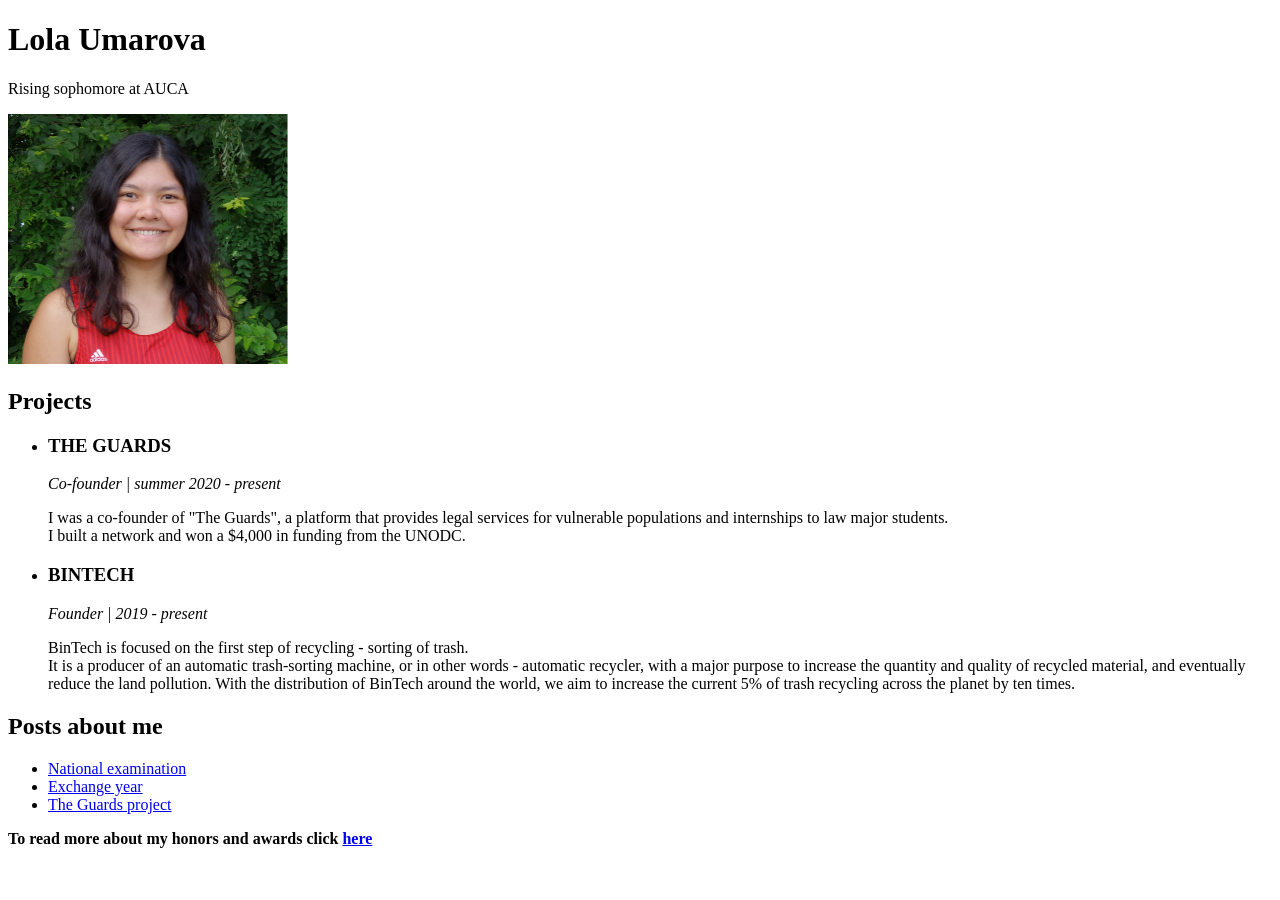
<file: index.html>
<!DOCTYPE html>


<html>
    <head>
            <title>Resume | Homepage</title>
    </head>

    <body>
            <h1>Lola Umarova</h1>
            <p>Rising sophomore at AUCA</p>

            <img src="picture.jpg" width="280" height="250">



            <h2>Projects</h2>

            <ul>
                <li><h3>THE GUARDS</h3></li>
                    <p><i>Co-founder | summer 2020 - present</i></p>
                        <p>I was a co-founder of "The Guards", 
                        a platform that provides legal services for vulnerable populations and internships to law major students. <br>
                        I built a network and won a $4,000 in funding from the UNODC. 
                        </p>

                <li><h3>BINTECH</h3></li>
                    <p><i>Founder | 2019 - present</i></p>
                        <p>BinTech is focused on the first step of recycling - sorting of trash. <br>
                        It is a producer of an automatic trash-sorting machine, or in other words - automatic recycler,
                        with a major purpose to increase the quantity and quality of recycled material, and eventually reduce the land pollution.
                        With the distribution of BinTech around the world, we aim to increase the current 5% of trash recycling across the planet by ten times.
                        </p>
            </ul>



            <h2>Posts about me</h2>

            <ul>
                <li><a href="https://www.instagram.com/p/CED_5p9jYLH/">National examination</a></li>
                <li><a href="https://www.instagram.com/p/CO2yvn7nQv_/">Exchange year</a></li>
                <li><a href="https://www.instagram.com/p/CJU9ELBo9b4/">The Guards project</a></li>
            </ul>


            <p>
                <b>To read more about my honors and awards click <a href="honors&awards.html">here</a></b>
            </p>
    </body>

</html>
</file>
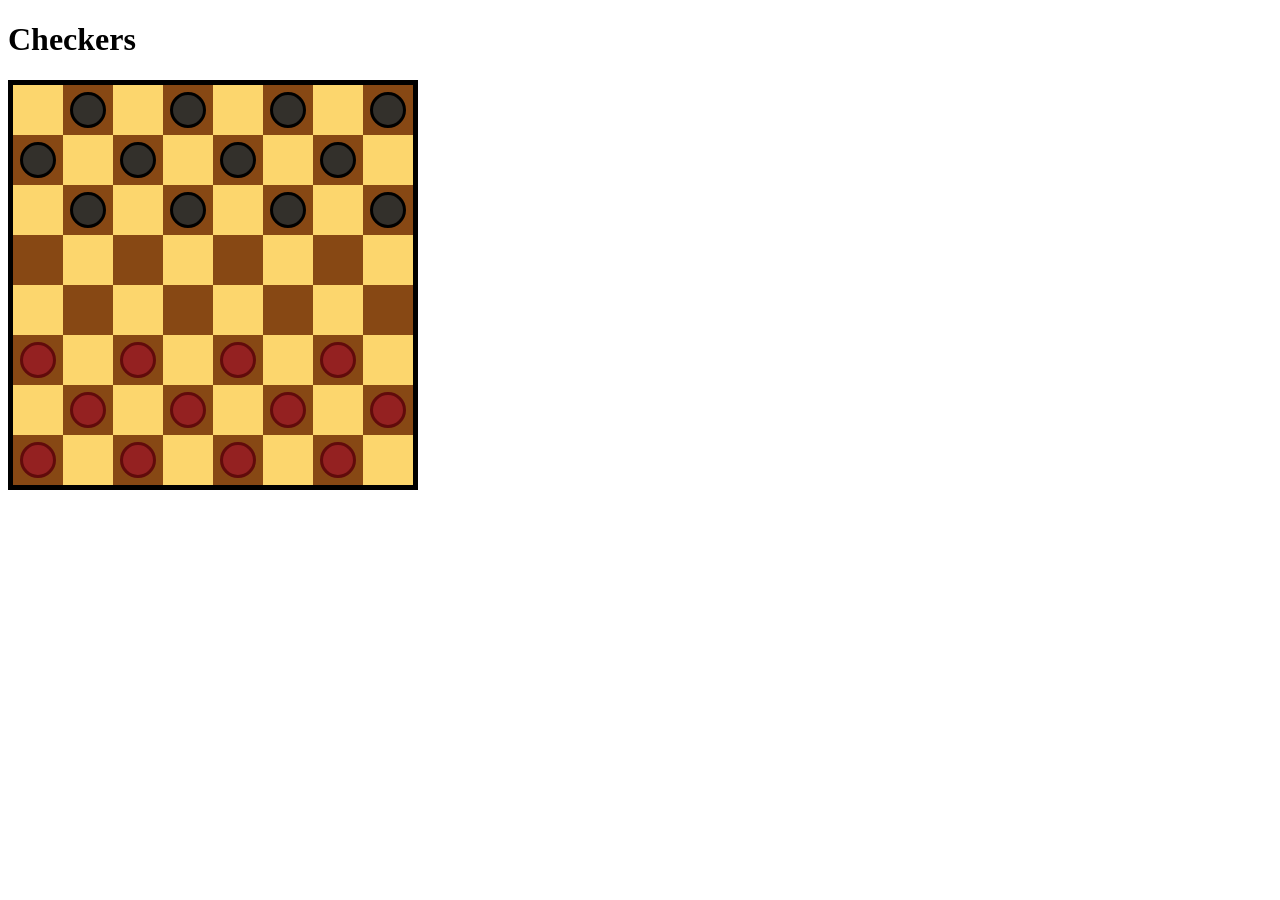
<file: checkerboard.html>
<!DOCTYPE html>
<html lang="en">
<head>
    <title>Checkerboard</title>
    <style>
       #board {
           border: 5px solid black;
           position: absolute;
           background-color: purple;
           width: 400px;
           height: 400px;
           padding: 0px;
       }

       .light-square {
           width: 50px;
           height: 50px;
           position: relative;
           background-color: #fcd66d;
           display: inline-table;
           float: left;
       }

       .dark-square {
           width: 50px;
           height: 50px;
           position: relative;
           background-color: #874814;
           display: inline-block;
           float: left;
       }

       .black-piece {
           width: 30px;
           height: 30px;
           top: 7px;
           left: 7px;
           position: relative;
           border: 3px solid black;
           border-radius: 20px;
           background-color: #33302b;
       }

       .red-piece {
           width: 30px;
           height: 30px;
           top: 7px;
           left: 7px;
           position: relative;
           border: 3px solid #610b0b;
           border-radius: 20px;
           background-color: #942121;
       }


    </style>
</head>
<body>
    <h1>Checkers</h1>
    <div id="board">
        <div class="light-square"></div>
        <div class="dark-square">
            <div class="black-piece"></div>
        </div>
        <div class="light-square"></div>
        <div class="dark-square">
            <div class="black-piece"></div>
        </div>
        <div class="light-square"></div>
        <div class="dark-square">
            <div class="black-piece"></div>
        </div>
        <div class="light-square"></div>
        <div class="dark-square">
            <div class="black-piece"></div>
        </div>

        <div class="dark-square">
            <div class="black-piece"></div>
        </div>
        <div class="light-square"></div>
        <div class="dark-square">
            <div class="black-piece"></div>
        </div>
        <div class="light-square"></div>
        <div class="dark-square">
            <div class="black-piece"></div>
        </div>
        <div class="light-square"></div>
        <div class="dark-square">
            <div class="black-piece"></div>
        </div>
        <div class="light-square"></div>
        
        <div class="light-square"></div>
        <div class="dark-square">
            <div class="black-piece"></div>
        </div>
        <div class="light-square"></div>
        <div class="dark-square">
            <div class="black-piece"></div>
        </div>
        <div class="light-square"></div>
        <div class="dark-square">
            <div class="black-piece"></div>
        </div>
        <div class="light-square"></div>
        <div class="dark-square">
            <div class="black-piece"></div>
        </div>

        <div class="dark-square"></div>
        <div class="light-square"></div>
        <div class="dark-square"></div>
        <div class="light-square"></div>
        <div class="dark-square"></div>
        <div class="light-square"></div>
        <div class="dark-square"></div>
        <div class="light-square"></div>  

        <div class="light-square"></div>
        <div class="dark-square"></div>
        <div class="light-square"></div>
        <div class="dark-square"></div>
        <div class="light-square"></div>
        <div class="dark-square"></div>
        <div class="light-square"></div>
        <div class="dark-square"></div>

        <div class="dark-square">
            <div class="red-piece"></div>
        </div>
        <div class="light-square"></div>
        <div class="dark-square">
            <div class="red-piece"></div>
        </div>
        <div class="light-square"></div>
        <div class="dark-square">
            <div class="red-piece"></div>
        </div>
        <div class="light-square"></div>
        <div class="dark-square">
            <div class="red-piece"></div>
        </div>
        <div class="light-square"></div>          
        
        <div class="light-square"></div>
        <div class="dark-square">
            <div class="red-piece"></div>
        </div>
        <div class="light-square"></div>
        <div class="dark-square">
            <div class="red-piece"></div>
        </div>
        <div class="light-square"></div>
        <div class="dark-square">
            <div class="red-piece"></div>
        </div>
        <div class="light-square"></div>
        <div class="dark-square">
            <div class="red-piece"></div>
        </div>

        <div class="dark-square">
            <div class="red-piece"></div>
        </div>
        <div class="light-square"></div>
        <div class="dark-square">
            <div class="red-piece"></div>
        </div>
        <div class="light-square"></div>
        <div class="dark-square">
            <div class="red-piece"></div>
        </div>
        <div class="light-square"></div>
        <div class="dark-square">
            <div class="red-piece"></div>
        </div>
        <div class="light-square"></div>
    </div>

</body>
</html>
</file>
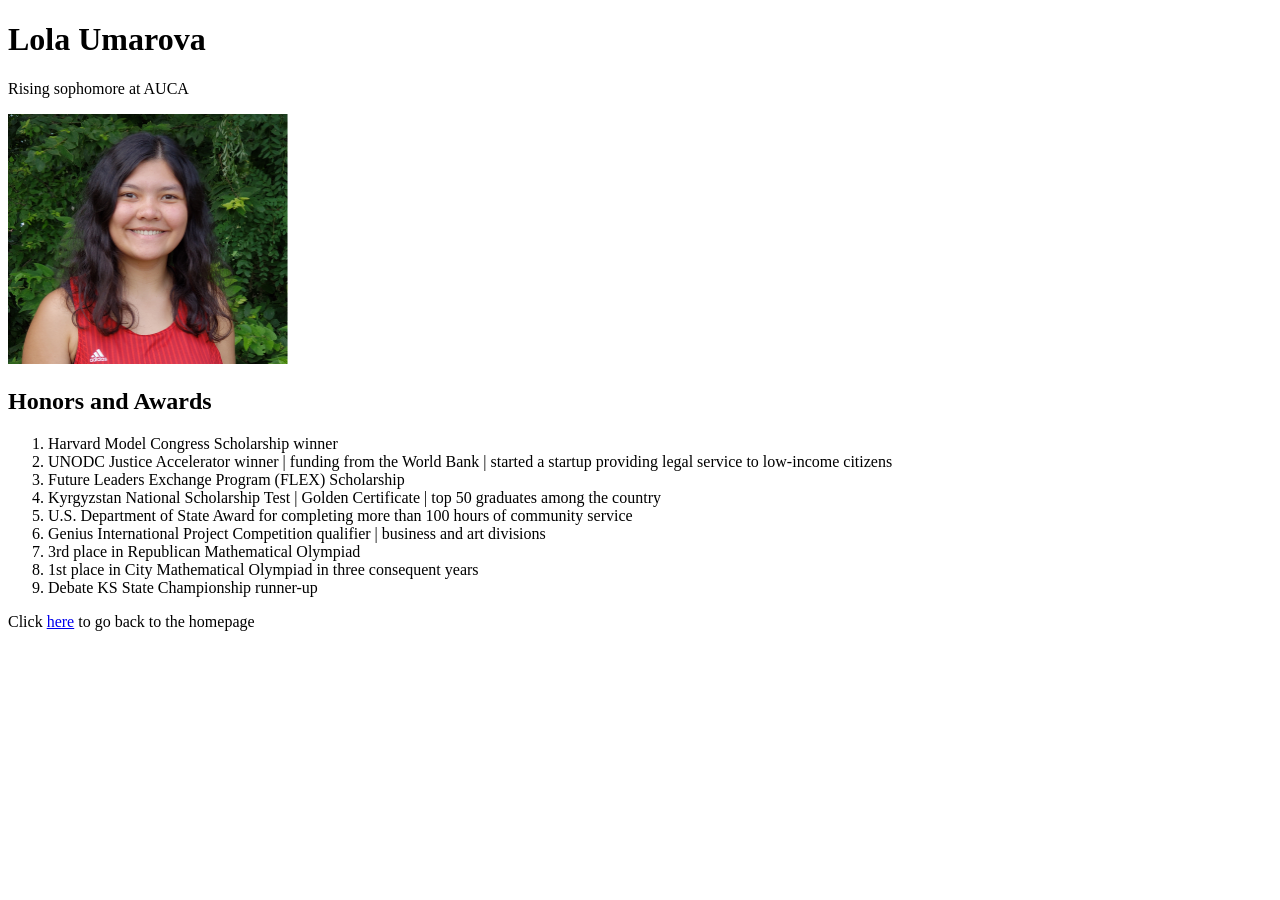
<file: honors&awards.html>
<!DOCTYPE html>


<html>
    <head>
            <title>Resume | Honors and Awards</title>
    </head>

    <body>
            <h1>Lola Umarova</h1>
            <p>Rising sophomore at AUCA</p>

            <img src="picture.jpg" width="280" height="250">



            <h2>Honors and Awards</h2>

            <ol>
                <li>Harvard Model Congress Scholarship winner</li>
                <li>UNODC Justice Accelerator winner | funding from the World Bank | started a startup providing legal service to low-income citizens</li>
                <li>Future Leaders Exchange Program (FLEX) Scholarship</li>
                <li>Kyrgyzstan National Scholarship Test | Golden Certificate | top 50 graduates among the country</li>
                <li>U.S. Department of State Award for completing more than 100 hours of community service</li>
                <li>Genius International Project Competition qualifier | business and art divisions</li>
                <li>3rd place in Republican Mathematical Olympiad</li>
                <li>1st place in City Mathematical Olympiad in three consequent years</li>
                <li>Debate KS State Championship runner-up</li>
            </ol>

            <p>
                Click <a href="index.html">here</a> to go back to the homepage
            </p>
    </body>
</html>
</file>
